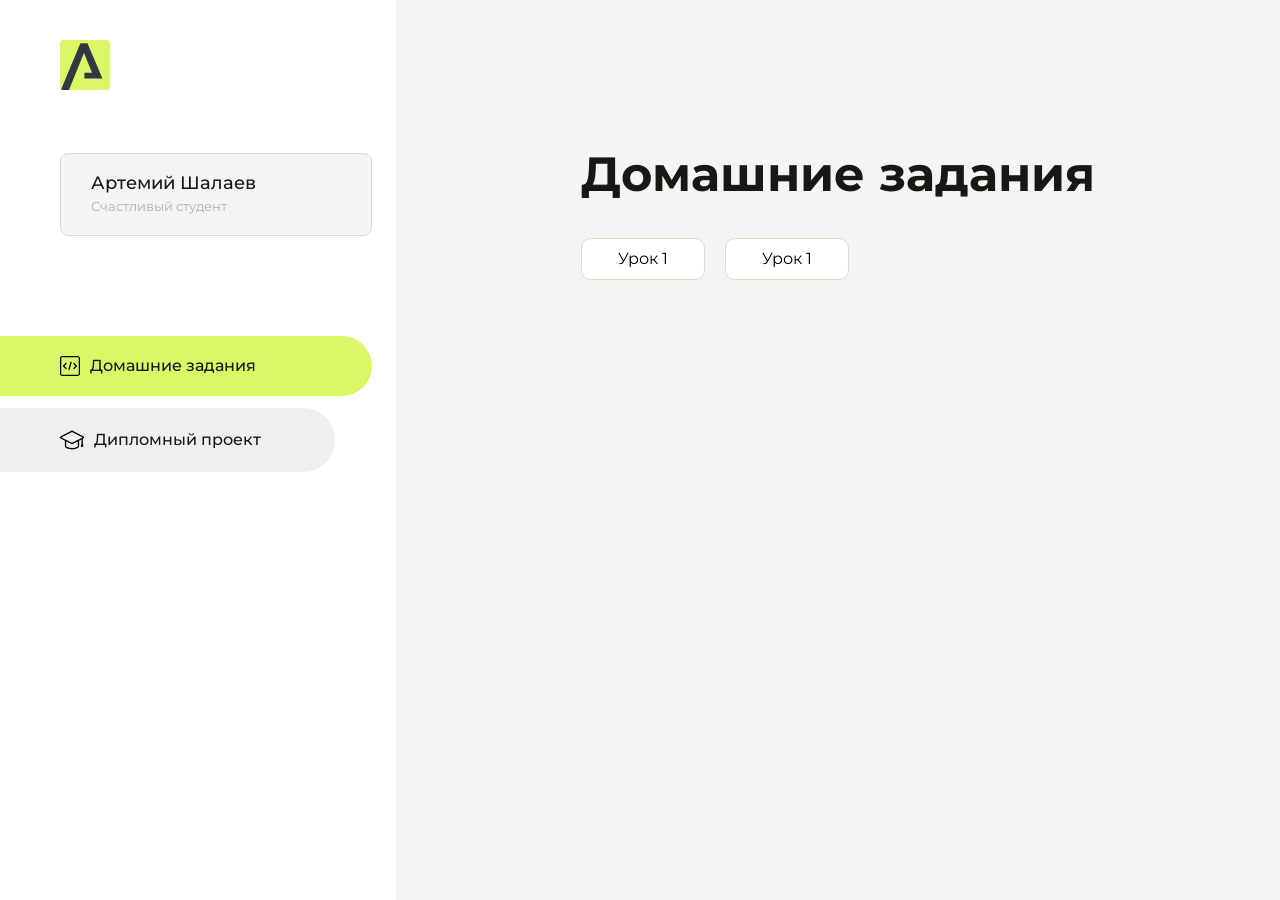
<file: index.html>
<!DOCTYPE html>
<html lang="en">
<head>
    <meta charset="UTF-8">
    <meta name="viewport" content="width=device-width, initial-scale=1.0">
    <title>Домашняя работа</title>
    <link rel="shortcut icon" href="src/logo.ico" type="image/x-icon">
    <link rel="preconnect" href="https://fonts.googleapis.com">
    <link rel="preconnect" href="https://fonts.gstatic.com" crossorigin>
    <link href="https://fonts.googleapis.com/css2?family=Montserrat:wght@400;500;700&family=Rubik:wght@500&display=swap"
          rel="stylesheet">
    <link rel="stylesheet" href="src/style.css">
</head>
<body id="body">
<div class="overlay" id="overlay"></div>
<div class="layout">
    <div class="burger" id="burger">
        <svg viewBox="0 0 24 24" fill="none" xmlns="http://www.w3.org/2000/svg">
            <g id="SVGRepo_bgCarrier" stroke-width="0"></g>
            <g id="SVGRepo_tracerCarrier" stroke-linecap="round" stroke-linejoin="round"></g>
            <g id="SVGRepo_iconCarrier">
                <path d="M4 18L20 18" stroke="#DAF765" stroke-width="2" stroke-linecap="round"></path>
                <path d="M4 12L20 12" stroke="#DAF765" stroke-width="2" stroke-linecap="round"></path>
                <path d="M4 6L20 6" stroke="#DAF765" stroke-width="2" stroke-linecap="round"></path>
            </g>
        </svg>
    </div>
    <aside class="sidebar" id="sidebar">
        <div class="sidebar__inner">
            <div class="logo">
                <svg width="50" height="50" viewBox="0 0 50 50" fill="none" xmlns="http://www.w3.org/2000/svg">
                    <g clip-path="url(#clip0_513_74730)">
                        <path d="M46.17 -0.257004H3.83C1.57281 -0.257004 -0.257 1.57281 -0.257 3.83V46.17C-0.257 48.4272 1.57281 50.257 3.83 50.257H46.17C48.4272 50.257 50.257 48.4272 50.257 46.17V3.83C50.257 1.57281 48.4272 -0.257004 46.17 -0.257004Z"
                              fill="#DAF765"/>
                        <path d="M24.375 38.4H42.461L27.441 3.1585H20.4355C20.4355 3.1585 6.7895 35.881 1.1945 49.294C2.015 50.0275 3.0945 50.257 3.6945 50.257H8.8445L23.954 13.07L32.0465 32.8285H24.375V38.4Z"
                              fill="#323843"/>
                    </g>
                    <defs>
                        <clipPath id="clip0_513_74730">
                            <rect width="50" height="50" fill="white"/>
                        </clipPath>
                    </defs>
                </svg>
            </div>
            <div class="sidebar__user">
                <div class="sidebar__name">Артемий Шалаев</div>
                <div class="sidebar__text">Счастливый студент</div>
            </div>
            <div class="sidebar__tabs">
                <div class="sidebar__item">
                    <button class="sidebar__button active" id="tasks">
                        <svg xmlns="http://www.w3.org/2000/svg" width="20" height="20" viewBox="0 0 20 20" fill="none">
                            <g clip-path="url(#clip0_704_74543)">
                                <path d="M17.7083 20H2.29167C1.0275 20 0 18.9725 0 17.7083V2.29167C0 1.0275 1.0275 0 2.29167 0H17.7083C18.9725 0 20 1.0275 20 2.29167V17.7083C20 18.9725 18.9725 20 17.7083 20ZM2.29167 1.25C1.7175 1.25 1.25 1.7175 1.25 2.29167V17.7083C1.25 18.2825 1.7175 18.75 2.29167 18.75H17.7083C18.2825 18.75 18.75 18.2825 18.75 17.7083V2.29167C18.75 1.7175 18.2825 1.25 17.7083 1.25H2.29167Z"
                                      fill="black"/>
                                <path d="M6.04167 13.125C5.88167 13.125 5.72167 13.0642 5.6 12.9417L3.1 10.4417C2.85583 10.1975 2.85583 9.80167 3.1 9.5575L5.6 7.0575C5.84417 6.81333 6.24 6.81333 6.48417 7.0575C6.72833 7.30167 6.72833 7.6975 6.48417 7.94167L4.42583 10L6.48417 12.0583C6.72833 12.3025 6.72833 12.6983 6.48417 12.9425C6.36167 13.0642 6.20167 13.125 6.04167 13.125Z"
                                      fill="black"/>
                                <path d="M8.95833 14.1667C8.9 14.1667 8.84 14.1583 8.78167 14.1417C8.45083 14.0442 8.26083 13.6967 8.35833 13.3658L10.4417 6.28251C10.5392 5.95084 10.8892 5.76417 11.2175 5.85917C11.5483 5.95667 11.7383 6.30417 11.6408 6.63501L9.5575 13.7183C9.47833 13.9908 9.22833 14.1667 8.95833 14.1667Z"
                                      fill="black"/>
                                <path d="M13.9583 13.125C13.7983 13.125 13.6383 13.0642 13.5167 12.9417C13.2725 12.6975 13.2725 12.3017 13.5167 12.0575L15.575 9.99916L13.5167 7.94083C13.2725 7.69666 13.2725 7.30083 13.5167 7.05666C13.7608 6.81249 14.1567 6.81249 14.4008 7.05666L16.9008 9.55666C17.145 9.80083 17.145 10.1967 16.9008 10.4408L14.4008 12.9408C14.2783 13.0642 14.1183 13.125 13.9583 13.125Z"
                                      fill="black"/>
                            </g>
                            <defs>
                                <clipPath id="clip0_704_74543">
                                    <rect width="20" height="20" fill="white"/>
                                </clipPath>
                            </defs>
                        </svg>
                        <span>Домашние задания</span></button>
                </div>
                <div class="sidebar__item">
                    <button class="sidebar__button" id="diplom">
                        <svg xmlns="http://www.w3.org/2000/svg" width="24" height="24" viewBox="0 0 24 24" fill="none">
                            <g clip-path="url(#clip0_704_74553)">
                                <path d="M23.2628 10.5971C23.7176 10.365 24 9.90375 24 9.39337C24 8.883 23.7176 8.42175 23.2628 8.18962L12.6135 2.75362C12.2291 2.55824 11.7705 2.55787 11.3854 2.75399L0.736875 8.19C0.282375 8.42175 0 8.883 0 9.39337C0 9.90375 0.282375 10.365 0.736875 10.5971L4.89038 12.7177V18.2074C4.89038 19.8154 8.412 21.393 12 21.393C15.5884 21.393 19.1096 19.815 19.1096 18.2074V12.7174L21.4609 11.517V15.8017L20.901 17.2305C20.7409 17.6389 20.7934 18.0994 21.0405 18.4616C21.2876 18.8246 21.6979 19.041 22.1366 19.041C22.5754 19.041 22.9852 18.8246 23.2324 18.462C23.4795 18.099 23.532 17.6385 23.3719 17.2301L22.8124 15.8021V10.827L23.2628 10.5971ZM17.7623 18.1721C17.6198 18.6375 15.3491 20.0419 12 20.0419C8.65088 20.0419 6.38025 18.6375 6.2415 18.2074V12.3037L6.23887 12.3019C6.23812 12.057 6.1065 11.8207 5.87325 11.7019L1.3515 9.39337L12 3.95737L22.6489 9.39337L12 14.8294L5.87325 11.7019C5.54063 11.5331 4.6695 11.6674 4.5 12C4.33012 12.3322 4.55813 12.5479 4.89038 12.7177L11.3857 16.0331C11.5781 16.1314 11.7889 16.1805 12 16.1805C12.2107 16.1805 12.4222 16.1314 12.6146 16.0331L17.7593 13.407L17.7623 18.1721Z"
                                      fill="black"/>
                            </g>
                            <defs>
                                <clipPath id="clip0_704_74553">
                                    <rect width="24" height="24" fill="white"/>
                                </clipPath>
                            </defs>
                        </svg>
                        <span>Дипломный проект</span></button>
                </div>
            </div>
        </div>

    </aside>
    <div class="content">
        <div class="container">
            <div class="content__block" id="tasksBlock">
                <div class="content__title">Домашние задания</div>
                <ul class="content__list">
                    <li class="content__list-item">
                        <a href="sayt/index.html">Урок 1</a>
                    </li>
                    <li class="content__list-item">
                        <a href="sayt/index.html">Урок 1</a>
                    </li>
                </ul>
            </div>
            <div class="content__block hidden" id="diplomBlock">
                <div class="content__title">Дипломный проект</div>
                <div class="content__list-diplom">
                    <a href="ПАПКА-С-НОМЕРОМ-УРОКА">Ссылка на ДЗ</a>
                </div>
                <div class="content__decor">
                    <div class="content__decor-text">Давай проверим, чему ты научился!</div>
                    <div class="content__decor-img">
                        <img src="src/decor.png" alt="decor">
                    </div>
                </div>
            </div>
        </div>
    </div>
</div>
<script src="src/index.js"></script>
</body>
</html>
</file>
<file: src/style.css>
*{padding: 0;margin: 0;border: 0;}
*,*:before,*:after{-webkit-box-sizing: border-box;box-sizing: border-box;}
:focus,:active{outline: none;}
a:focus,a:active{outline: none;}
nav,footer,header,aside{display: block;}
html,body{
    height:100%;width:100%;
    font-size:100%;line-height:1;-ms-text-size-adjust:100%;-moz-text-size-adjust:100%;-webkit-text-size-adjust:100%;}
input,button,textarea{font-family:inherit;}
input::-ms-clear{display: none;}
button{cursor: pointer;}
button::-moz-focus-inner{padding:0;border:0;}
a,a:visited{text-decoration: none;}
a:hover{text-decoration: none;}
ul li{list-style: none;}
img{vertical-align: top;}
h1,h2,h3,h4,h5,h6{font-size:inherit;font-weight: inherit;}
a{color:inherit;}



body {
    font-family: "Montserrat",SansSerif;
    color: black;
}

body.overflow {
    overflow: hidden;
}



.layout {
    display: -webkit-box;
    display: -ms-flexbox;
    display: flex;
    min-height: 100vh;
}

.sidebar {
    padding: 40px 24px 40px 0;
    -ms-flex-negative: 0;
    flex-shrink: 0;
    background-color: white;
}



.content {
    -webkit-box-flex: 1;
    -ms-flex-positive: 1;
    flex-grow: 1;
    background-color: #F4F4F4;
}

.container {
    display: -webkit-box;
    display: -ms-flexbox;
    display: flex;
    -webkit-box-orient: vertical;
    -webkit-box-direction: normal;
    -ms-flex-direction: column;
    flex-direction: column;
    -webkit-box-pack: center;
    -ms-flex-pack: center;
    justify-content: center;
    -webkit-box-align: center;
    -ms-flex-align: center;
    align-items: center;
    padding: 150px 60px 80px 60px;
}


.logo {
    margin-left: 60px;
    margin-bottom: 60px;
}

.sidebar__user {
    background-color: #F4F4F4;
    padding: 20px 30px;
    margin-left: 60px;
    margin-bottom: 100px;
    border-radius: 8px;
    border: 1px solid #DADEC9;
}

.sidebar__name {
    color:#161814;
    font-size: 18px;
    font-weight: 500;
    margin-bottom: 6px;
}

.sidebar__text {
    color: #AFB1A7;
    font-size: 13px;
    font-weight: 400;
    line-height: 130%; /* 16.9px */
}

.sidebar__item {
    width: 372px;
}

.sidebar__button {
    display: -webkit-box;
    display: -ms-flexbox;
    display: flex;
    -webkit-box-align: center;
    -ms-flex-align: center;
    align-items: center;
    gap: 10px;
    padding: 20px 60px;
    margin-bottom: 12px;
    border-radius: 0px 100px 100px 0px;
    -webkit-transition: all .5s;
    -o-transition: all .5s;
    transition: all .5s;
    cursor: pointer;
    width: 90%;
    color:#161814;
    font-size: 16px;
    font-weight: 500;
}

.sidebar__button.active , .sidebar__button:hover {
    width: 100%;
    background-color: #DAF765;
}


.content__title {
    color: #161814;
    font-size: 48px;
    font-weight: 700;
    margin-bottom: 40px;
}

.content__list {
    display: -webkit-box;
    display: -ms-flexbox;
    display: flex;
    -webkit-box-align: center;
    -ms-flex-align: center;
    align-items: center;
    -ms-flex-wrap: wrap;
    flex-wrap: wrap;
    gap: 20px;
}



.content__list-item  {
    cursor: pointer;
    padding: 12px 18px;
    background-color: #fff;
    border-radius: 10px;
    border: 1px solid #DADEC9;
    -webkit-transition: all .3s;
    -o-transition: all .3s;
    transition: all .3s;
}

.content__list-item:hover,.content__list-diplom:hover {
    background-color: #AFB1A7;
}

li a {
    padding: 12px 18px;

}


.content__list-diplom {
    -webkit-transition: all .3s;
    -o-transition: all .3s;
    transition: all .3s;
    display: inline-block;
    padding: 12px 18px;
    background-color: #fff;
    border-radius: 10px;
    border: 1px solid #DADEC9;
}

.content__decor {
    display: -webkit-box;
    display: -ms-flexbox;
    display: flex;
    -webkit-box-align: center;
    -ms-flex-align: center;
    align-items: center;
}

.content__decor-text {
    color:#BEDD44;
    font-size: 36px;
    font-weight: 700;
    line-height: 110%; /* 39.6px */
}

.content__block {
    max-width: 1200px;
}

.content__block.hidden {
    display: none;
}

.content__decor-img img{
    width: 100%;
}

.burger {
    display: none;
    padding: 5px;
    position: fixed;
    top: 3%;
    right: 7%;
    width: 40px;
    height: 40px;
    background-color: #161814;
    border-radius: 50%;
    z-index: 10;
    border: 1px solid #DAF765;
}

@media (max-width: 768px) {
    .burger {
        display: block;
    }

    .sidebar {
        -webkit-transition: all .3s;
        -o-transition: all .3s;
        transition: all .3s;
        -webkit-transform: translateX(-100%);
        -ms-transform: translateX(-100%);
        transform: translateX(-100%);
        position: fixed;
        top: 0;
        left: 0;
        bottom: 0;
        z-index: 5;
    }

    .sidebar.show {
        -webkit-transform: translateX(0%);
        -ms-transform: translateX(0%);
        transform: translateX(0%);
    }

    .overlay {
        opacity: 0;
        pointer-events: none;
        -webkit-transition: all .3s;
        -o-transition: all .3s;
        transition: all .3s;
        position: absolute;
        top: 0;
        right: 0;
        left: 0;
        bottom: 0;
        z-index: 3;
        background-color: #000000e0;
    }

    .overlay.show {
        opacity: 1;
        pointer-events: all;
    }

    .container {
        padding: 40px 20px;
        min-height: 100%;
    }

    .content__decor {
        margin-top: 20px;
        -webkit-box-orient: vertical;
        -webkit-box-direction: normal;
        -ms-flex-direction: column;
        flex-direction: column;
    }
}

@media (max-width: 400px) {
    .sidebar__user {
        margin-left: 0;
    }
}
</file>
